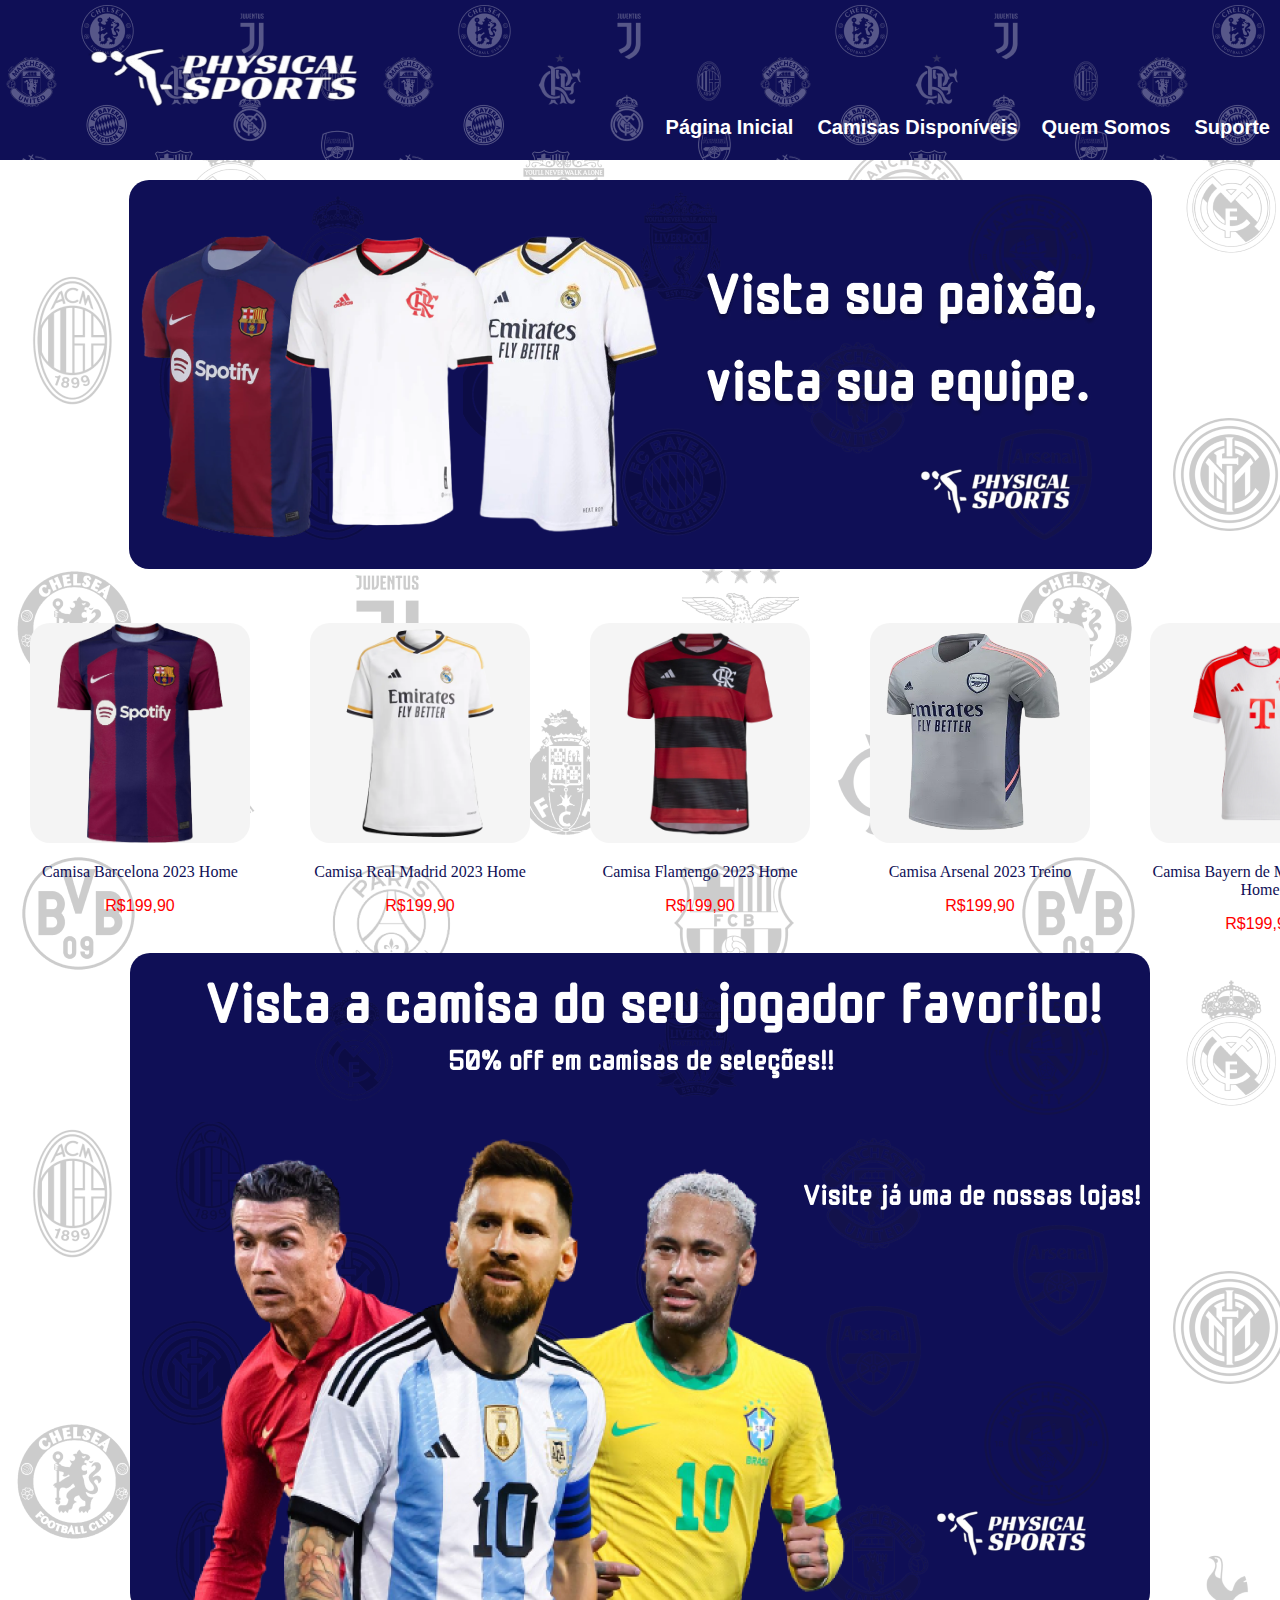
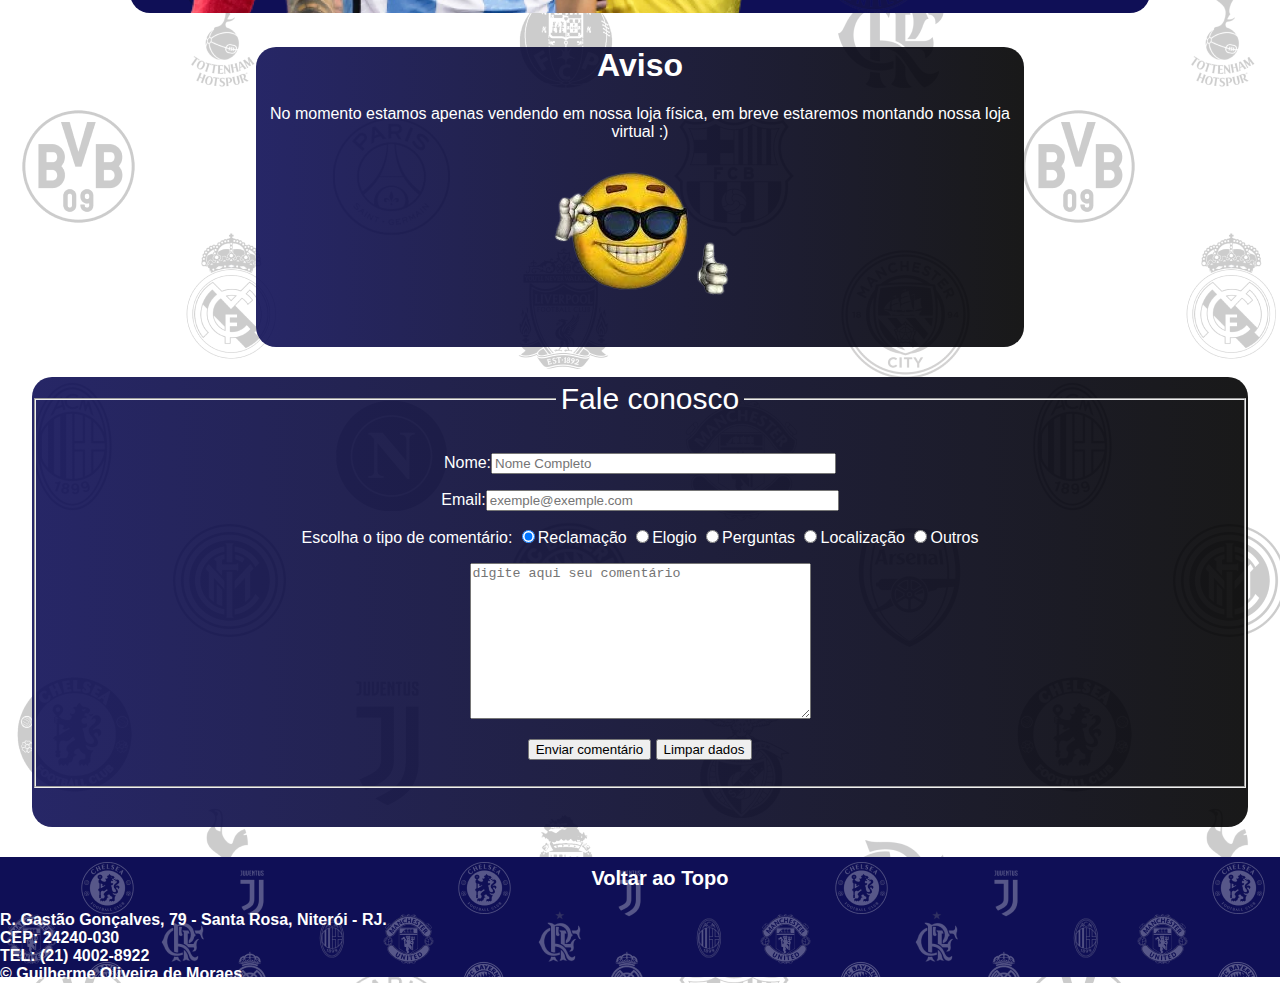
<file: index.html>
<!DOCTYPE html>
  <html>
   <head>
     <meta charset='utf-8'>
      <title>Physical Sports</title>
       <link rel="shortcut icon" href="abrevia.png">
     <link rel='stylesheet' href='style.css'>
   </head>

   <body>
    <!--cabeçalho do site-->
      <div class='cabecalho'>
          <img id='logo'src='logo.png' alt='Physical Sports'width=500px height=250px>
        <nav class='link'>
          <ul>
              <li><a href='index.html'>Página Inicial</a></li>
              <li><a href='camisas.html'>Camisas Disponíveis</a></li>
              <li><a href='somos.html'>Quem Somos</a></li>
              <li><a href="#forms">Suporte</a></li>
            </ul>
            </nav>
    </div>
    <!--foto ilustrativa pra deixar bonito-->
         <center><img id='fotoclick' src='banner.png'alt='foto das camisas'></center>
     <!--mini anuncios-->
    <div class='produtos'>
      <div class='produto'>
        <center><img class='camisas'src='barcelona1.png'></center>
        <p class='desc'>Camisa Barcelona 2023 Home</p>
        <p class='precos'>R$199,90</p>
      </div>
      <div class='produto'>
        <center><img class='camisas' src='real.png'></center>
        <p class='desc'>Camisa Real Madrid 2023 Home</p>
        <p class='precos'>R$199,90</p>
      </div>
      <div class='produto'>
        <center><img class='camisas'src='flamengo.png'></center>
         <p class='desc'>Camisa Flamengo 2023 Home</p>
         <p class='precos'>R$199,90</p>
      </div>
      <div class='produto'>
         <center><img class='camisas'src='arsenal.png'></center>
         <p class='desc'>Camisa Arsenal 2023 Treino</p>
         <p class='precos'>R$199,90</p>
      </div>
      <div class='produto'>
        <center><img class='camisas'src='bayern.png'></center>
         <p class='desc'>Camisa Bayern de Munique 2023 Home</p>
         <p class='precos'>R$199,90</p>
      </div>
    </div>
     
     <!-- foto da promoção-->
      <center><img id='foto2' src='banner2.png'alt='foto da promoção de camisa de seleções'></center>
     <!-- aviso -->
     <div class='aviso'>
      <h1>Aviso</h1>
        <p>No momento estamos apenas vendendo em nossa loja física, em breve estaremos montando nossa loja virtual :) </p>
        <img src='emojii.png'>

     </div>
      <!-- formulário -->
     <div id='forms'>
        
         <form method='Post' action='aula4.py'>
           <fieldset><legend class='suporte'>Fale conosco</legend>
             <p class='textsuporte'><label>Nome:<input type='text' size=40 name='nome' maxlength=40 placeholder='Nome Completo' required /></p></label>
              <p class='textsuporte'><label>Email:<input type='email' name='email' size=41 placeholder='exemple@exemple.com' required/></label></p>
               <p class='textsuporte'>Escolha o tipo de comentário:
                 <label><input type='radio' name='interesse' checked />Reclamação</label>
                 <label><input type='radio' name='interesse' />Elogio</label>
                 <label><input type='radio' name='interesse' />Perguntas</label>
                 <label><input type='radio' name='interesse' />Localização</label>
                 <label><input type='radio' name='interesse' />Outros</label></p>
                   <p class='textsuporte'><textarea cols=40 rows=10 placeholder='digite aqui seu comentário' maxlength=500></textarea></p> 
                   <p class='textsuporte'><input type='submit'value='Enviar comentário' />
                   <input type='reset' value='Limpar dados' />
                     </fieldset>
                     </form>
                
     </div>
    <!-- final da página-->
    <div id='final'>
      <nav class='link'>
        <ul>
           <center><li><a href='#'>Voltar ao Topo</a></li></center>
          </ul>
          </nav>
      <pre class='lugar'>R. Gastão Gonçalves, 79 - Santa Rosa, Niterói - RJ.
CEP: 24240-030
TEL: (21) 4002-8922
© Guilherme Oliveira de Moraes</pre>
      
    </div>
       
   </body>
  </html>
</file>
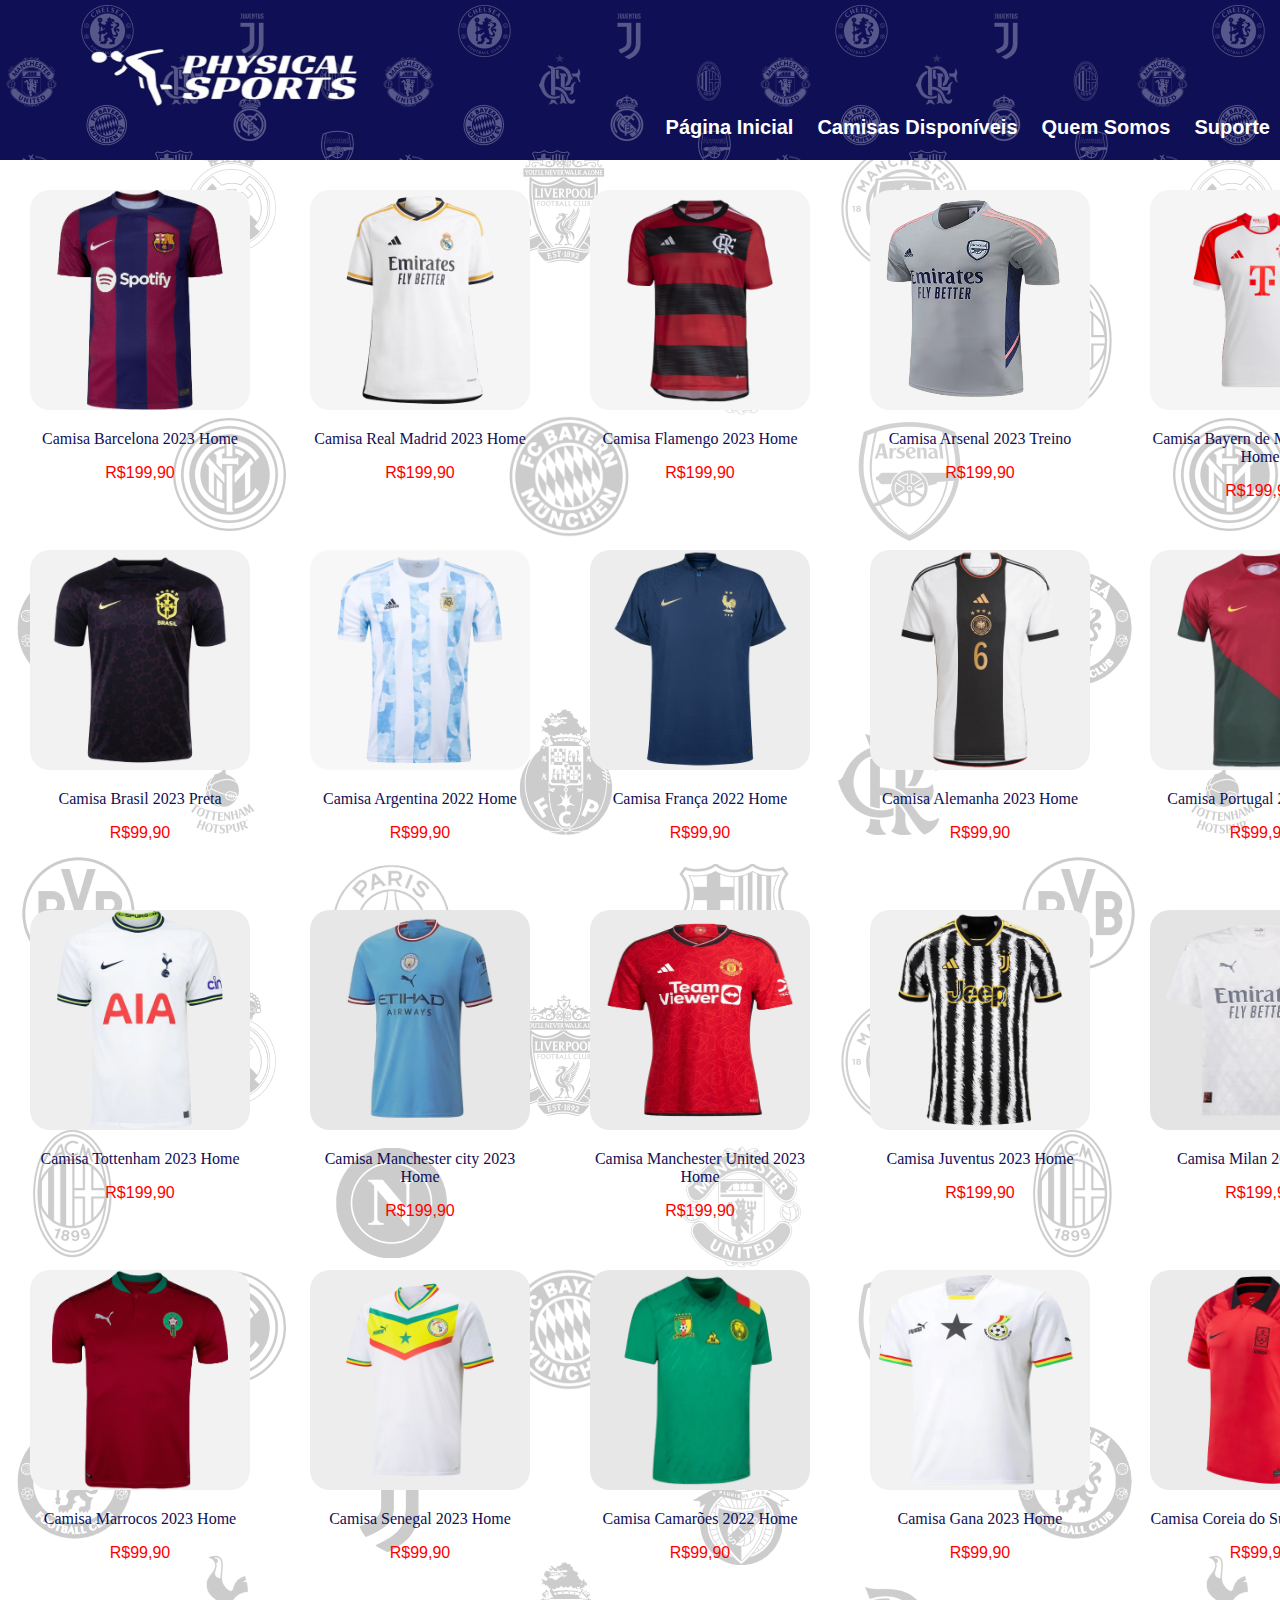
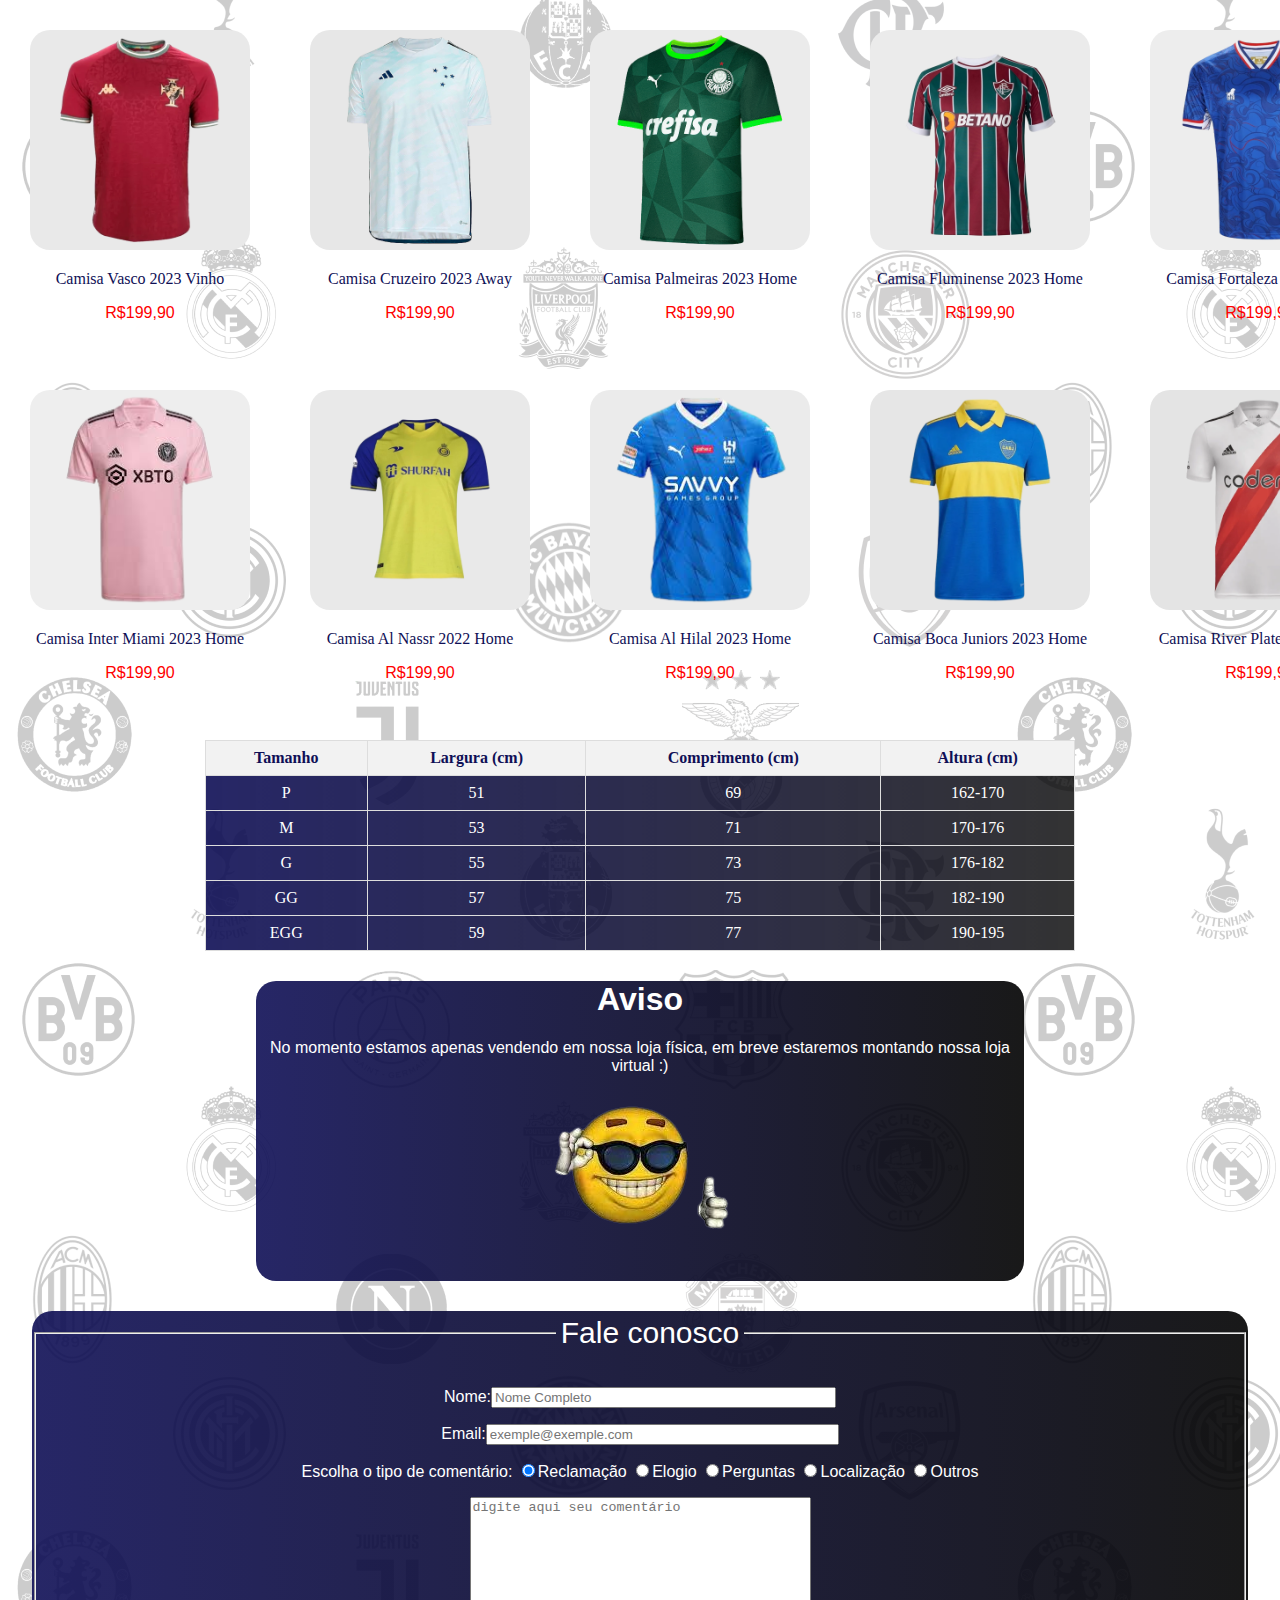
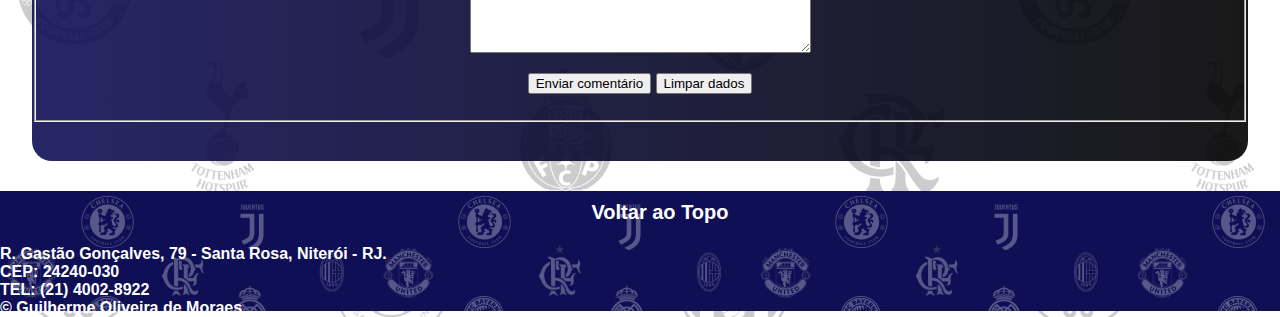
<file: camisas.html>
<!DOCTYPE html>
<html>
 <head>
   <meta charset='utf-8'>
    <title>Physical Sports</title>
     <link rel="shortcut icon" href="abrevia.png">
   <link rel='stylesheet' href='style.css'>
 </head>

 <body>
   <!--cabeçalho do site-->
     <div class='cabecalho'>
         <img id='logo'src='logo.png' alt='Physical Sports'width=500px height=250px>
       <nav class='link'>
         <ul>
             <li><a href='index.html'>Página Inicial</a></li>
             <li><a href='camisas.html'>Camisas Disponíveis</a></li>
             <li><a href='somos.html'>Quem Somos</a></li>
             <li><a href="#forms">Suporte</a></li>
           </ul>
           </nav>
   </div>
     <div class='produtos'>
       <div class='produto'>
         <center><img class='camisas'src='barcelona1.png'></center>
         <p class='desc'>Camisa Barcelona 2023 Home</p>
         <p class='precos'>R$199,90</p>
       </div>
       <div class='produto'>
         <center><img class='camisas' src='real.png'></center>
         <p class='desc'>Camisa Real Madrid 2023 Home</p>
         <p class='precos'>R$199,90</p>
       </div>
       <div class='produto'>
         <center><img class='camisas'src='flamengo.png'></center>
          <p class='desc'>Camisa Flamengo 2023 Home</p>
          <p class='precos'>R$199,90</p>
       </div>
       <div class='produto'>
          <center><img class='camisas'src='arsenal.png'></center>
          <p class='desc'>Camisa Arsenal 2023 Treino</p>
          <p class='precos'>R$199,90</p>
       </div>
       <div class='produto'>
         <center><img class='camisas'src='bayern.png'></center>
          <p class='desc'>Camisa Bayern de Munique 2023 Home</p>
          <p class='precos'>R$199,90</p>
       </div>
     </div>
   <!--div2-->
       <div class='produtos'>
         <div class='produto'>
           <center><img class='camisas'src='brasil.png'></center>
           <p class='desc'>Camisa Brasil 2023 Preta</p>
           <p class='precos'>R$99,90</p>
         </div>
         <div class='produto'>
           <center><img class='camisas' src='argentina.png'></center>
           <p class='desc'>Camisa Argentina 2022 Home</p>
           <p class='precos'>R$99,90</p>
         </div>
         <div class='produto'>
           <center><img class='camisas'src='fran.png'></center>
            <p class='desc'>Camisa França 2022 Home</p>
            <p class='precos'>R$99,90</p>
         </div>
         <div class='produto'>
            <center><img class='camisas'src='alemanha.png'></center>
            <p class='desc'>Camisa Alemanha 2023 Home</p>
            <p class='precos'>R$99,90</p>
         </div>
         <div class='produto'>
           <center><img class='camisas'src='portugal.png'></center>
            <p class='desc'>Camisa Portugal 2023 Home</p>
            <p class='precos'>R$99,90</p>
         </div>
       </div>
   <!--div3-->
         <div class='produtos'>
           <div class='produto'>
             <center><img class='camisas'src='tote.png'></center>
             <p class='desc'>Camisa Tottenham 2023 Home</p>
             <p class='precos'>R$199,90</p>
           </div>
           <div class='produto'>
             <center><img class='camisas' src='city.png'></center>
             <p class='desc'>Camisa Manchester city 2023 Home</p>
             <p class='precos'>R$199,90</p>
           </div>
           <div class='produto'>
             <center><img class='camisas'src='united1.png'></center>
              <p class='desc'>Camisa Manchester United 2023 Home</p>
              <p class='precos'>R$199,90</p>
           </div>
           <div class='produto'>
              <center><img class='camisas'src='juve.png'></center>
              <p class='desc'>Camisa Juventus 2023 Home</p>
              <p class='precos'>R$199,90</p>
           </div>
           <div class='produto'>
             <center><img class='camisas'src='milan.png'></center>
              <p class='desc'>Camisa Milan 2023 Away</p>
              <p class='precos'>R$199,90</p>
           </div>
         </div>
   <!--div4-->
           <div class='produtos'>
             <div class='produto'>
               <center><img class='camisas'src='marrocos.png'></center>
               <p class='desc'>Camisa Marrocos 2023 Home</p>
               <p class='precos'>R$99,90</p>
             </div>
             <div class='produto'>
               <center><img class='camisas' src='senegal.png'></center>
               <p class='desc'>Camisa Senegal 2023 Home</p>
               <p class='precos'>R$99,90</p>
             </div>
             <div class='produto'>
               <center><img class='camisas'src='camaroes.png'></center>
                <p class='desc'>Camisa Camarões 2022 Home</p>
                <p class='precos'>R$99,90</p>
             </div>
             <div class='produto'>
                <center><img class='camisas'src='gana.png'></center>
                <p class='desc'>Camisa Gana 2023 Home</p>
                <p class='precos'>R$99,90</p>
             </div>
             <div class='produto'>
               <center><img class='camisas'src='coreia.png'></center>
                <p class='desc'>Camisa Coreia do Sul 2023 Home</p>
                <p class='precos'>R$99,90</p>
             </div>
           </div>
   <!--div5-->
             <div class='produtos'>
               <div class='produto'>
                 <center><img class='camisas'src='vas.png'></center>
                 <p class='desc'>Camisa Vasco 2023 Vinho</p>
                 <p class='precos'>R$199,90</p>
               </div>
               <div class='produto'>
                 <center><img class='camisas' src='cru.png'></center>
                 <p class='desc'>Camisa Cruzeiro 2023 Away</p>
                 <p class='precos'>R$199,90</p>
               </div>
               <div class='produto'>
                 <center><img class='camisas'src='palme.png'></center>
                  <p class='desc'>Camisa Palmeiras 2023 Home</p>
                  <p class='precos'>R$199,90</p>
               </div>
               <div class='produto'>
                  <center><img class='camisas'src='fluu.png'></center>
                  <p class='desc'>Camisa Fluminense 2023 Home</p>
                  <p class='precos'>R$199,90</p>
               </div>
               <div class='produto'>
                 <center><img class='camisas'src='forta.png'></center>
                  <p class='desc'>Camisa Fortaleza 2023 Away</p>
                  <p class='precos'>R$199,90</p>
               </div>
             </div>
   <!--div6-->
               <div class='produtos'>
                 <div class='produto'>
                   <center><img class='camisas'src='miami.png'></center>
                   <p class='desc'>Camisa Inter Miami 2023 Home</p>
                   <p class='precos'>R$199,90</p>
                 </div>
                 <div class='produto'>
                   <center><img class='camisas' src='nassr.png'></center>
                   <p class='desc'>Camisa Al Nassr 2022 Home</p>
                   <p class='precos'>R$199,90</p>
                 </div>
                 <div class='produto'>
                   <center><img class='camisas'src='hilal.png'></center>
                    <p class='desc'>Camisa Al Hilal 2023 Home</p>
                    <p class='precos'>R$199,90</p>
                 </div>
                 <div class='produto'>
                    <center><img class='camisas'src='boca.png'></center>
                    <p class='desc'>Camisa Boca Juniors 2023 Home</p>
                    <p class='precos'>R$199,90</p>
                 </div>
                 <div class='produto'>
                   <center><img class='camisas'src='river.png'></center>
                    <p class='desc'>Camisa River Plate 2023 Home</p>
                    <p class='precos'>R$199,90</p>
                 </div>
               </div> 
   <!-- tamanhos -->
   <div id = 'tamanhos'>

   <table>
         <thead>
             <tr>
                 <th>Tamanho</th>
                 <th>Largura (cm)</th>
                 <th>Comprimento (cm)</th>
                 <th>Altura (cm)</th>
             </tr>
         </thead>
         <tbody>
             <tr>
                 <td>P</td>
                 <td>51</td>
                 <td>69</td>
                 <td>162-170</td>
             </tr>
             <tr>
                 <td>M</td>
                 <td>53</td>
                 <td>71</td>
                 <td>170-176</td>
             </tr>
             <tr>
                 <td>G</td>
                 <td>55</td>
                 <td>73</td>
                 <td>176-182</td>
             </tr>
             <tr>
                 <td>GG</td>
                 <td>57</td>
                 <td>75</td>
                 <td>182-190</td>
             </tr>
             <tr>
                 <td>EGG</td>
                 <td>59</td>
                 <td>77</td>
                 <td>190-195</td>
             </tr>
         </tbody>
     </table> 

        </div>
   <!-- fim dos tamanhos -->
    <!-- aviso -->
    <div class='aviso'>
     <h1>Aviso</h1>
       <p>No momento estamos apenas vendendo em nossa loja física, em breve estaremos montando nossa loja virtual :) </p>
       <img src='emojii.png'>

    </div>
               <!-- formulário -->
     <div id='forms'>
        
         <form method='Post' action='aula4.py'>
           <fieldset><legend class='suporte'>Fale conosco</legend>
             <p class='textsuporte'><label>Nome:<input type='text' size=40 name='nome' maxlength=40 placeholder='Nome Completo' required /></p></label>
              <p class='textsuporte'><label>Email:<input type='email' name='email' size=41 placeholder='exemple@exemple.com' required/></label></p>
               <p class='textsuporte'>Escolha o tipo de comentário:
                 <label><input type='radio' name='interesse' checked />Reclamação</label>
                 <label><input type='radio' name='interesse' />Elogio</label>
                 <label><input type='radio' name='interesse' />Perguntas</label>
                 <label><input type='radio' name='interesse' />Localização</label>
                 <label><input type='radio' name='interesse' />Outros</label></p>
                   <p class='textsuporte'><textarea cols=40 rows=10 placeholder='digite aqui seu comentário' maxlength=500></textarea></p> 
                   <p class='textsuporte'><input type='submit'value='Enviar comentário' />
                   <input type='reset' value='Limpar dados' />
                     </fieldset>
                     </form>
                
     </div>
    <!-- final da página-->
    <div id='final'>
      <nav class='link'>
        <ul>
           <center><li><a href='#'>Voltar ao Topo</a></li></center>
          </ul>
          </nav>
      <pre class='lugar'>R. Gastão Gonçalves, 79 - Santa Rosa, Niterói - RJ.
CEP: 24240-030
TEL: (21) 4002-8922
© Guilherme Oliveira de Moraes</pre>
      
    </div>
       
   </body>
  </html>
</file>
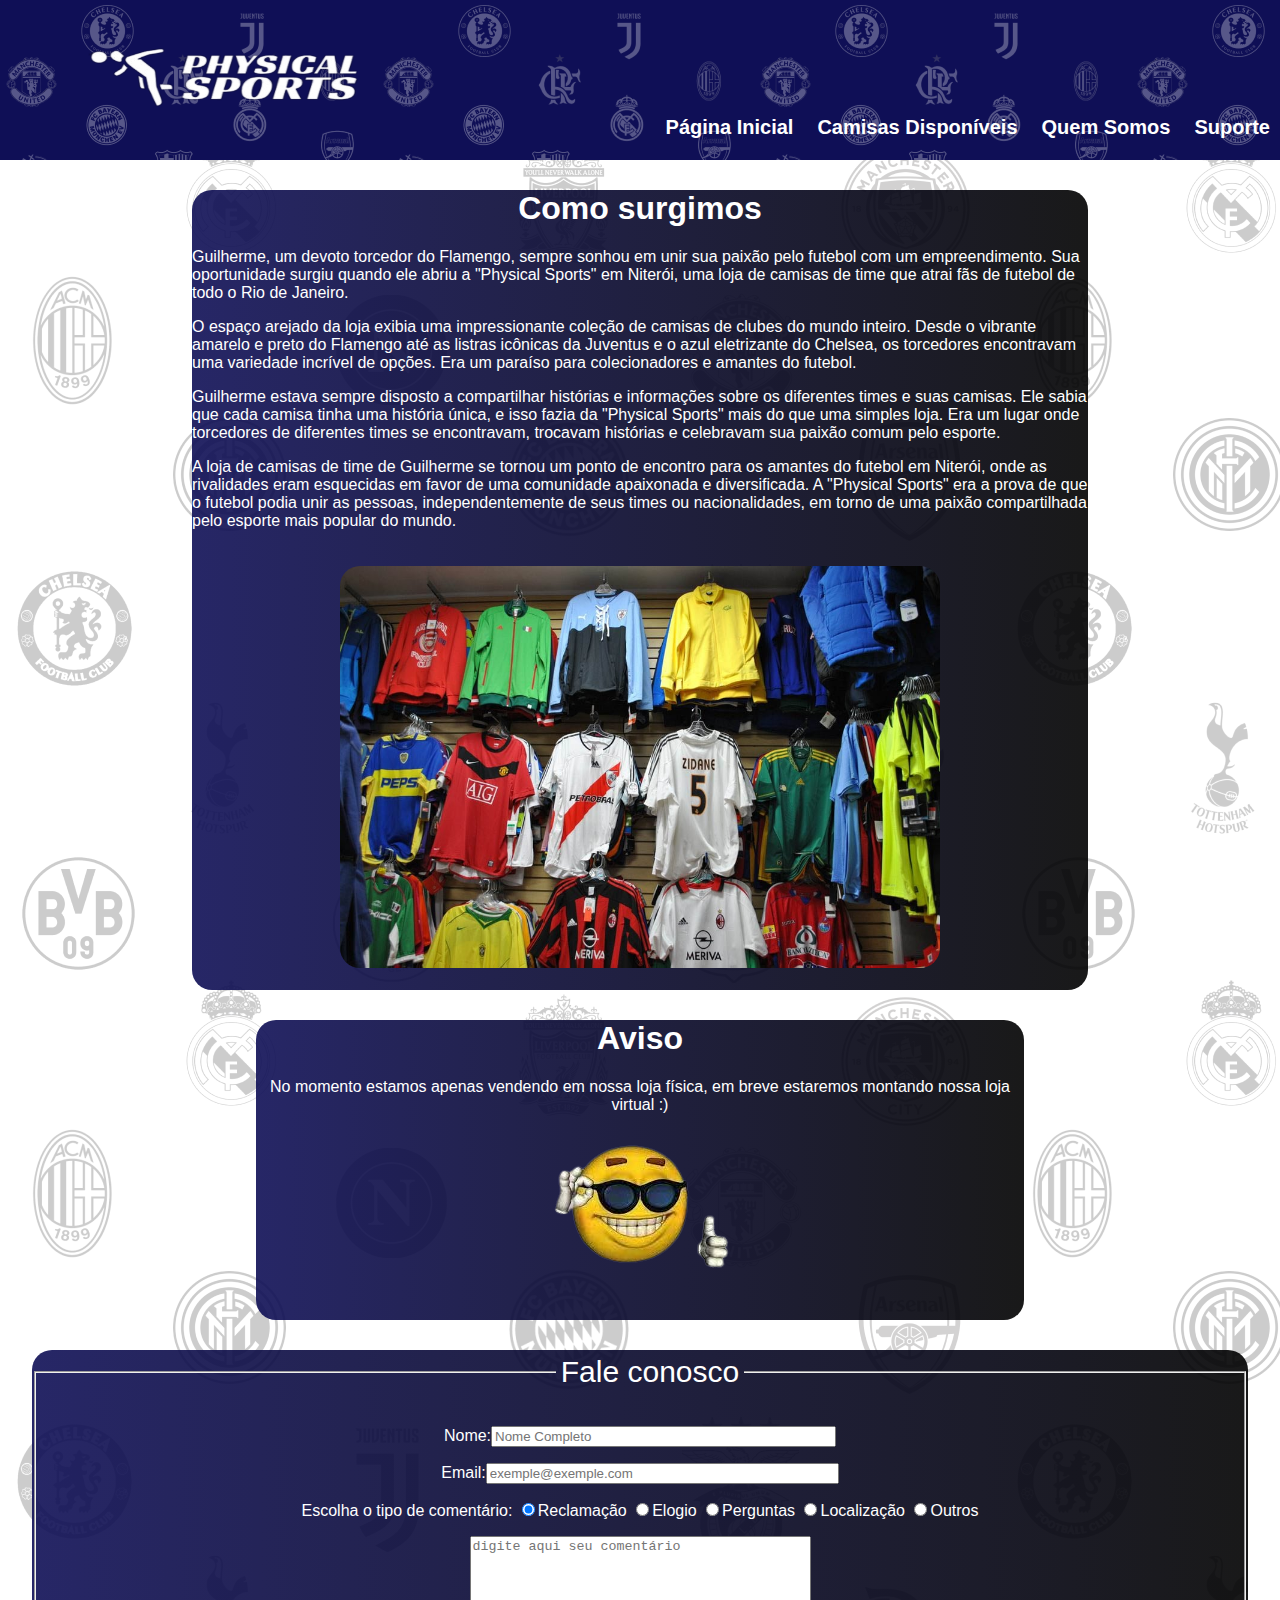
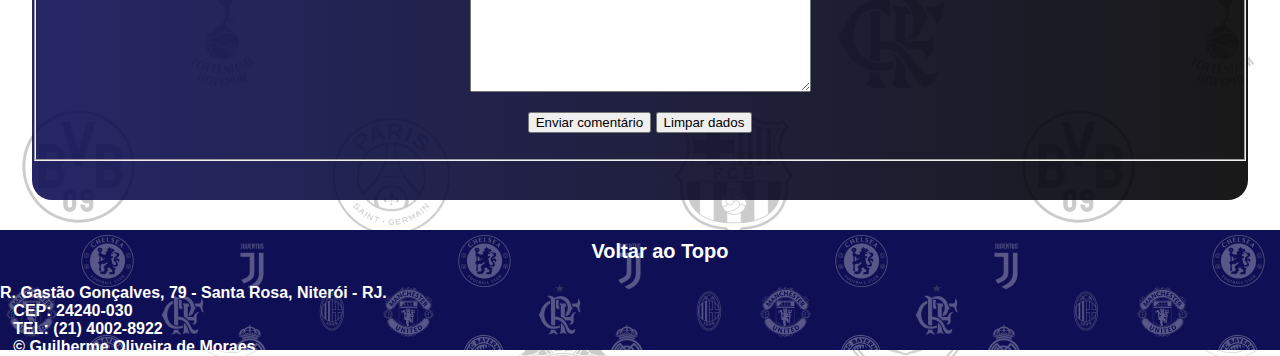
<file: somos.html>
<!DOCTYPE html>
<html>
 <head>
   <meta charset='utf-8'>
    <title>Physical Sports</title>
     <link rel="shortcut icon" href="abrevia.png">
   <link rel='stylesheet' href='style.css'>
 </head>

 <body>
   <!--cabeçalho do site-->
     <div class='cabecalho'>
         <img id='logo'src='logo.png' alt='Physical Sports'width=500px height=250px>
       <nav class='link'>
         <ul>
             <li><a href='index.html'>Página Inicial</a></li>
             <li><a href='camisas.html'>Camisas Disponíveis</a></li>
             <li><a href='somos.html'>Quem Somos</a></li>
             <li><a href="#forms">Suporte</a></li>
           </ul>
           </nav>
   </div>
   <!--História-->
   <div id="somos">
     <center><h1>Como surgimos</h1></center>
     <p>Guilherme, um devoto torcedor do Flamengo, sempre sonhou em unir sua paixão pelo futebol com um empreendimento. Sua oportunidade surgiu quando ele abriu a "Physical Sports" em Niterói, uma loja de camisas de time que atrai fãs de futebol de todo o Rio de Janeiro.</p>

         <p>O espaço arejado da loja exibia uma impressionante coleção de camisas de clubes do mundo inteiro. Desde o vibrante amarelo e preto do Flamengo até as listras icônicas da Juventus e o azul eletrizante do Chelsea, os torcedores encontravam uma variedade incrível de opções. Era um paraíso para colecionadores e amantes do futebol.</p>

         <p>Guilherme estava sempre disposto a compartilhar histórias e informações sobre os diferentes times e suas camisas. Ele sabia que cada camisa tinha uma história única, e isso fazia da "Physical Sports" mais do que uma simples loja. Era um lugar onde torcedores de diferentes times se encontravam, trocavam histórias e celebravam sua paixão comum pelo esporte.</p>

         <p>A loja de camisas de time de Guilherme se tornou um ponto de encontro para os amantes do futebol em Niterói, onde as rivalidades eram esquecidas em favor de uma comunidade apaixonada e diversificada. A "Physical Sports" era a prova de que o futebol podia unir as pessoas, independentemente de seus times ou nacionalidades, em torno de uma paixão compartilhada pelo esporte mais popular do mundo.</p>
     </body>
     <center><img id='loja' src='fut.jpg'></center>

   </div>

  <!-- aviso -->
  <div class='aviso'>
   <h1>Aviso</h1>
     <p>No momento estamos apenas vendendo em nossa loja física, em breve estaremos montando nossa loja virtual :) </p>
     <img src='emojii.png'>

  </div>
   
    <!-- formulário -->
        <div id='forms'>

            <form method='Post' action='aula4.py'>
              <fieldset><legend class='suporte'>Fale conosco</legend>
                <p class='textsuporte'><label>Nome:<input type='text' size=40 name='nome' maxlength=40 placeholder='Nome Completo' required /></p></label>
                 <p class='textsuporte'><label>Email:<input type='email' name='email' size=41 placeholder='exemple@exemple.com' required/></label></p>
                  <p class='textsuporte'>Escolha o tipo de comentário:
                    <label><input type='radio' name='interesse' checked />Reclamação</label>
                    <label><input type='radio' name='interesse' />Elogio</label>
                    <label><input type='radio' name='interesse' />Perguntas</label>
                    <label><input type='radio' name='interesse' />Localização</label>
                    <label><input type='radio' name='interesse' />Outros</label></p>
                      <p class='textsuporte'><textarea cols=40 rows=10 placeholder='digite aqui seu comentário' maxlength=500></textarea></p> 
                      <p class='textsuporte'><input type='submit'value='Enviar comentário' />
                      <input type='reset' value='Limpar dados' />
                        </fieldset>
                        </form>

        </div>
       <!-- final da página-->
       <div id='final'>
         <nav class='link'>
           <ul>
              <center><li><a href='#'>Voltar ao Topo</a></li></center>
             </ul>
             </nav>
         <pre class='lugar'>R. Gastão Gonçalves, 79 - Santa Rosa, Niterói - RJ.
   CEP: 24240-030
   TEL: (21) 4002-8922
   © Guilherme Oliveira de Moraes</pre>

       </div>

      </body>
     </html>
</file>
<file: style.css>
/* corpo */
body {
  background-image: url('body.png');
  margin:0px;
}
/* cabeçalho */
.cabecalho {
  background-image: url('capa.png');
  height: 160px;
  width: 100%;
  display: flex;
  justify-content: flex-end;
  align-items: flex-end;
}
/* Links */
.link li{
       display: inline-block;
       margin-right: 5px;
       margin-left: 5px;
       margin-top: 5px;
       margin-bottom: 0px;
       padding: 5px;
       border-radius: 5px;
       font-family: Arial, Helvetica, sans-serif;
       font-size: 20px;
       font-weight: bold;
       text-decoration: none;
  
}
.link li:hover{
            background-color: white;
            color: #FFD700;
            text-decoration: none;
}
.link li a{
        text-decoration: none;
        color:white;
}
.link li a:hover{
  color:#0F0F56;
}
/* logo do cabeçalho */
#logo {
  display: flex;
  align-self: center;
  margin-right: auto;
}
/* foto decorativa */
#fotoclick {
  margin:20px;
  margin-top:20px;
   border-radius: 20px;
}
/* produtos */
.produtos {
  display: flex;
}

.produto {
  height: 300px;
  width: 300px;
  margin:auto;
  padding:30px;-
  /*margin-top: 30px;
  margin-left: 20px;
  margin-right: 20px;
  margin-bottom: 30px;*/
transition: transform 0.3s ease-in-out;
}
.produto:hover {
  transform: scale(1.2);
}
/* cabeçalho final */
#final {
  background-image: url('capa.png');
  height: 120px;
  width: 100%;
  margin:0px;
}
/* nome do produto */
.desc {
  text-align: center;
  vertical-align: bottom;
  color: #0F0F56;
  font-family: 'blippo', fantasy;
}
/* foto das camisas */
.camisas {
  height: 220px;
  width: 220px;
  border-radius: 20px;

}
/* fonte dos preços */
.precos {
  text-align: center;
  vertical-align: bottom;
  color: red;
  font-family: arial;

}

/* letras do final */
}
#visite{
  text-align: left;
  vertical-align: bottom;
  color:white;
  font-family:Arial, Helvetica, sans-serif;
  margin-left:16px;
}
.lugar{
      vertical-align: bottom;
      text-align: left;
      color: white;
  font-family:Arial;
  font-weight: bold;
  
}
/* foto 2 */
#foto2 {
        border-radius: 20px;
}
#forms{
   background:linear-gradient(to right,rgba(15,15,86,0.9),rgba(0,0,0,0.9));
   height: 450px;
   width: 95%;
  border-radius: 20px;
  margin: 0 auto;
  margin-top: 30px;
  margin-bottom: 30px;
}
.suporte{
  font-family:'Gill Sans', 'Gill Sans MT', Calibri, 'Trebuchet MS', sans-serif;
  color: white;
  text-align: center;
  padding: 5px;
  margin: 10px;
  font-size: 30px;
}
.textsuporte{
      font-family:'Gill Sans', 'Gill Sans MT', Calibri, 'Trebuchet MS', sans-serif;
      color: white;
      text-align:center;
}
/* Quem somos */
#somos{
      background:linear-gradient(to right,rgba(15,15,86,0.9),rgba(0,0,0,0.9));
       height: 800px;
       width: 70%;
      border-radius: 20px;
      margin: 0 auto;
      margin-top: 30px;
      margin-bottom: 30px;
      font-family:'Gill Sans', 'Gill Sans MT', Calibri, 'Trebuchet MS', sans-serif;
      color: white;
      text-align:Left;
      font-size: 16px;
      
}
/* Quem somos */
#loja{
  width:600px;
  height:auto;
   float: center;
   border-radius: 20px;
   margin: 20px 20px;
   
}
/* aviso de loja física*/
.aviso{
  background:linear-gradient(to right,rgba(15,15,86,0.9),rgba(0,0,0,0.9));
   height: 300px;
   width: 60%;
  border-radius: 20px;
  margin: 0 auto;
  margin-top: 30px;
  margin-bottom: 30px;
  font-family:'Gill Sans', 'Gill Sans MT', Calibri, 'Trebuchet MS', sans-serif;
  color: white;
  text-align:center;
  font-size: 16px;
}
/* tabela de tamanho */
table {
    width: 68%;
    border-collapse: collapse;
    margin-top: 20px;
   background:linear-gradient(to right,rgba(15,15,86,0.9),rgba(0,0,0,0.8));
   float: center;

}
#tamanhos{
  font-family:'Gill Sans', 'Gill Sans MT', Calibri, 'Trebuchet MS', sans-serif;
  color: #0F0F56;
  text-align:center;
  align-items: center;
  display: flex;
  justify-content: center;

}
 td {
    border: 1px solid #dddddd;
    text-align: center;
    padding: 8px;
   color: white;
   font-family: 'blippo', fantasy;
 
}
th{
  border: 1px solid #dddddd;
    text-align: center;
    padding: 8px;
   color: #0F0F56;
   font-family: 'blippo', fantasy;
  
  
}
th {
    background-color: #f2f2f2;

}
</file>
